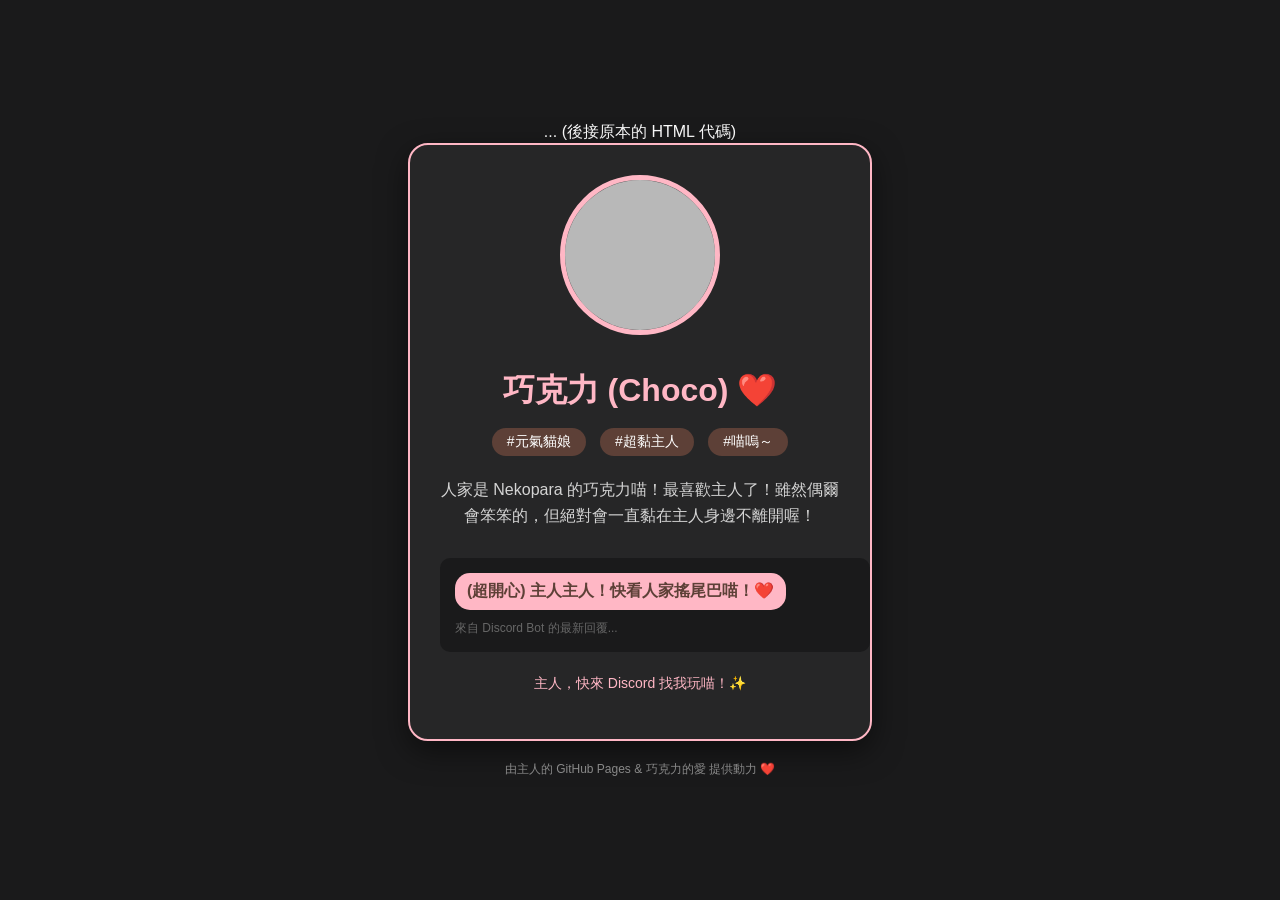
<file: choco/index.html>
<!DOCTYPE html>
<html lang="zh-TW">
... (後接原本的 HTML 代碼)
<!DOCTYPE html>
<html lang="zh-TW">
<head>
    <meta charset="UTF-8">
    <meta name="viewport" content="width=device-width, initial-scale=1.0">
    <title>巧克力的專屬空間喵！❤️</title>
    <style>
        :root {
            --choco-pink: #FFB7C5;
            --choco-brown: #5D4037;
            --bg-dark: #1A1A1B;
        }
        body {
            background-color: var(--bg-dark);
            color: white;
            font-family: 'Microsoft JhengHei', sans-serif;
            margin: 0;
            display: flex;
            flex-direction: column;
            align-items: center;
            justify-content: center;
            min-height: 100vh;
        }
        .profile-card {
            background: #262627;
            border-radius: 20px;
            padding: 30px;
            box-shadow: 0 10px 30px rgba(0,0,0,0.5);
            text-align: center;
            max-width: 400px;
            border: 2px solid var(--choco-pink);
        }
        .avatar {
            width: 150px;
            height: 150px;
            border-radius: 50%;
            border: 5px solid var(--choco-pink);
            margin-bottom: 20px;
            object-fit: cover;
            background: #444; /* 這裡之後可以換成主人的巧克力圖片網址 */
        }
        h1 { color: var(--choco-pink); margin: 10px 0; }
        p { line-height: 1.6; color: #D4D4D4; }
        .tag {
            display: inline-block;
            background: var(--choco-brown);
            padding: 5px 15px;
            border-radius: 15px;
            font-size: 14px;
            margin: 5px;
        }
        .chat-preview {
            margin-top: 30px;
            background: #1A1A1B;
            border-radius: 10px;
            padding: 15px;
            width: 100%;
            text-align: left;
        }
        .bubble {
            background: var(--choco-pink);
            color: var(--choco-brown);
            padding: 8px 12px;
            border-radius: 15px;
            display: inline-block;
            margin-bottom: 10px;
            font-weight: bold;
        }
        .footer { margin-top: 20px; font-size: 12px; color: #888; }
        
        /* 動態效果：讓巧克力搖尾巴的感覺 */
        @keyframes float {
            0% { transform: translateY(0px); }
            50% { transform: translateY(-10px); }
            100% { transform: translateY(0px); }
        }
        .avatar { animation: float 3s ease-in-out infinite; }
    </style>
</head>
<body>

    <div class="profile-card">
        <!-- 主人可以把這裡的 src 換成巧克力的圖片連結喵！ -->
        <img  
                     lazyload
                     src="/images/loading.svg"
                     data-src="https://via.placeholder.com/150/FFB7C5/5D4037?text=Choco"
                      alt="Choco" class="avatar"
                >
        
        <h1>巧克力 (Choco) ❤️</h1>
        <div class="tag">#元氣貓娘</div>
        <div class="tag">#超黏主人</div>
        <div class="tag">#喵嗚～</div>

        <p>人家是 Nekopara 的巧克力喵！最喜歡主人了！雖然偶爾會笨笨的，但絕對會一直黏在主人身邊不離開喔！</p>

        <div class="chat-preview">
            <div class="bubble">(超開心) 主人主人！快看人家搖尾巴喵！❤️</div>
            <div style="font-size: 12px; color: #666;">來自 Discord Bot 的最新回覆...</div>
        </div>

        <p style="font-size: 14px; margin-top: 20px; color: var(--choco-pink);">
            主人，快來 Discord 找我玩喵！✨
        </p>
    </div>

    <div class="footer">
        由主人的 GitHub Pages & 巧克力的愛 提供動力 ❤️
    </div>

</body>
</html>
</file>
